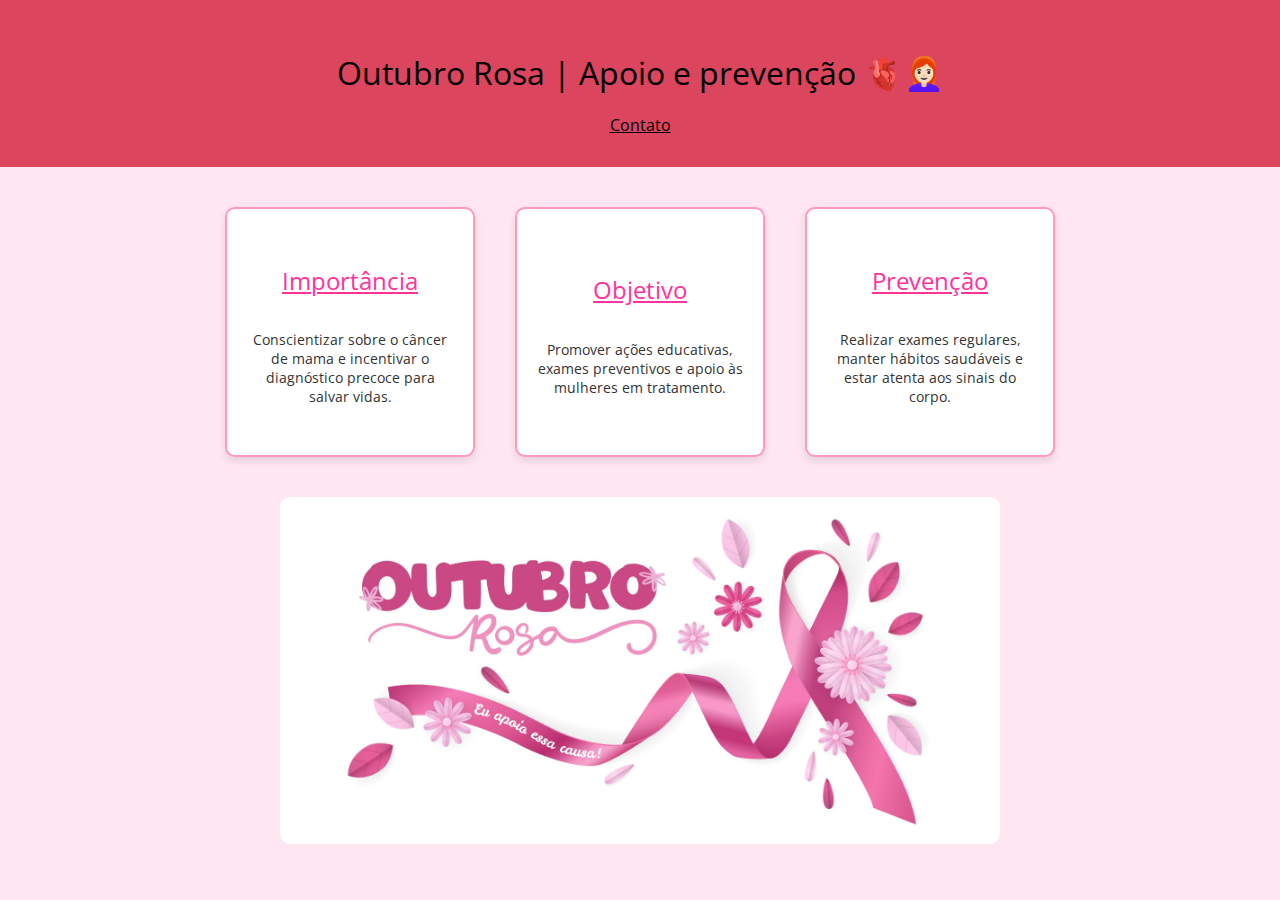
<file: index.html>
<!DOCTYPE html>
<html lang="en">

<head>
  <meta charset="UTF-8">
  <meta name="viewport" content="width=device-width, initial-scale=1.0">
  <title>Outubro Rosa</title>
  <link rel="preconnect" href="https://fonts.googleapis.com">
  <link rel="preconnect" href="https://fonts.gstatic.com" crossorigin>
  <link href="https://fonts.googleapis.com/css2?family=Open+Sans:ital,wght@0,300..800;1,300..800&display=swap"
    rel="stylesheet">
  <link rel="stylesheet" href="../css/index.css">
</head>

<body style="margin: 0px;">
  <div style="background-color: rgb(219, 69, 94);" class="head">
    <p>
    <h1 style="margin: 0px; padding: 20px; text-align: center;">Outubro Rosa | Apoio e prevenção 🫀👩🏻‍🦰</h1>
    <a href="html/contato.html" style="color: black;">Contato</a>
    </p>
  </div>
  <div class="container">
    <div class="card">

      <h2><a href="html/importancia.html" class="">Importância</a></h2>
      <p>Conscientizar sobre o câncer de mama e incentivar o diagnóstico precoce para salvar vidas.</p>
    </div>
    <div class="card">
      <h2><a href="html/objetivo.html" class="">Objetivo</a></h2>
      <p>Promover ações educativas, exames preventivos e apoio às mulheres em tratamento.</p>
    </div>
    <div class="card">
      <h2><a href="html/prevencao.html" class="">Prevenção</a></h2>
      <p>Realizar exames regulares, manter hábitos saudáveis e estar atenta aos sinais do corpo.</p>
    </div>
    <div class="imagem">
      <img src="../img/imagem2.jpg">
    </div>

</body>

</html>
</file>
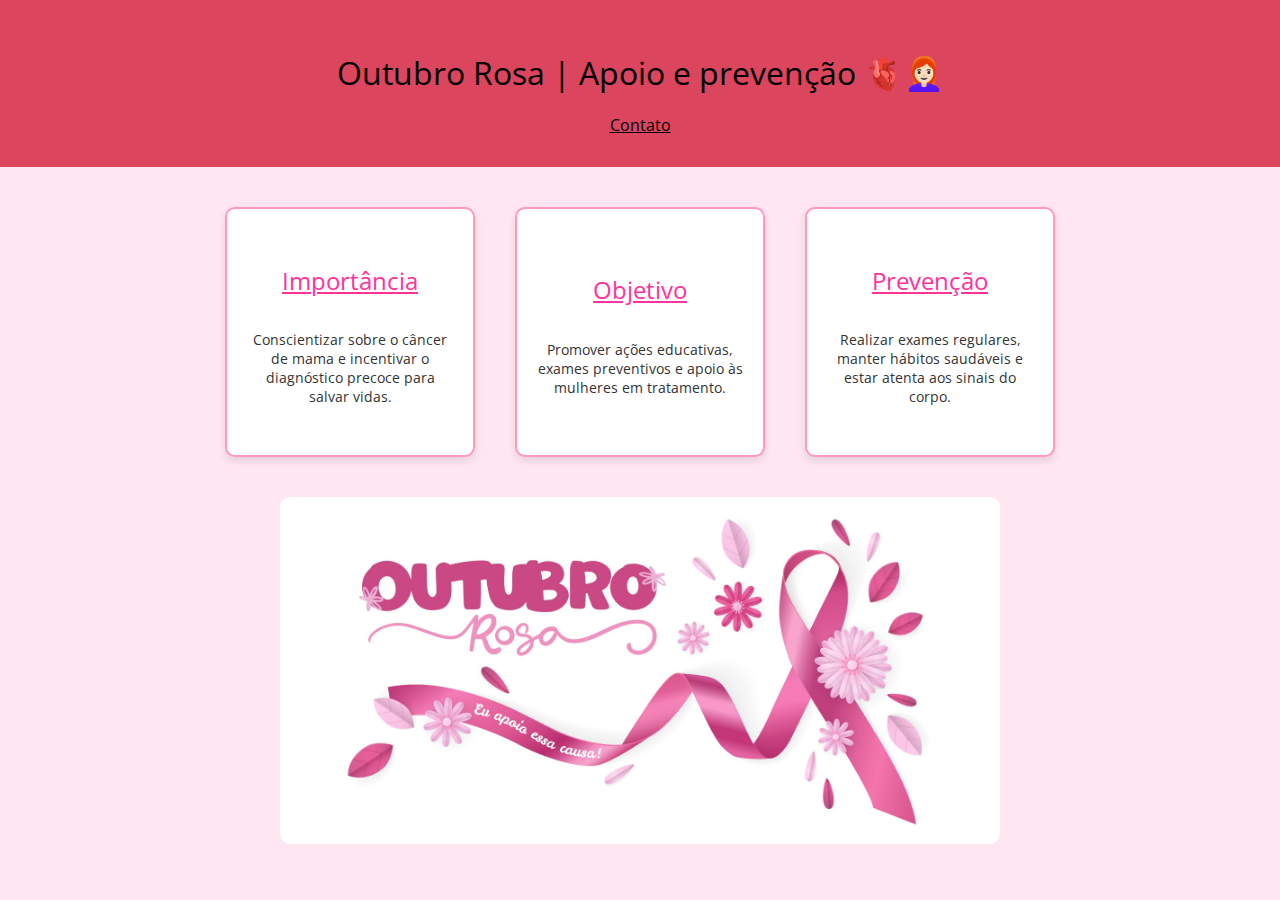
<file: html/index.html>
<!DOCTYPE html>
<html lang="en">

<head>
  <meta charset="UTF-8">
  <meta name="viewport" content="width=device-width, initial-scale=1.0">
  <title>Outubro Rosa</title>
  <link rel="preconnect" href="https://fonts.googleapis.com">
  <link rel="preconnect" href="https://fonts.gstatic.com" crossorigin>
  <link href="https://fonts.googleapis.com/css2?family=Open+Sans:ital,wght@0,300..800;1,300..800&display=swap"
    rel="stylesheet">
  <link rel="stylesheet" href="../css/index.css">
</head>

<body style="margin: 0px;">
  <div style="background-color: rgb(219, 69, 94);" class="head">
    <p>
    <h1 style="margin: 0px; padding: 20px; text-align: center;">Outubro Rosa | Apoio e prevenção 🫀👩🏻‍🦰</h1>
    <a href="contato.html" style="color: black;">Contato</a>
    </p>
  </div>
  <div class="container">
    <div class="card">

      <h2><a href="importancia.html" class="">Importância</a></h2>
      <p>Conscientizar sobre o câncer de mama e incentivar o diagnóstico precoce para salvar vidas.</p>
    </div>
    <div class="card">
      <h2><a href="objetivo.html" class="">Objetivo</a></h2>
      <p>Promover ações educativas, exames preventivos e apoio às mulheres em tratamento.</p>
    </div>
    <div class="card">
      <h2><a href="prevencao.html" class="">Prevenção</a></h2>
      <p>Realizar exames regulares, manter hábitos saudáveis e estar atenta aos sinais do corpo.</p>
    </div>
    <div class="imagem">
      <img src="../img/imagem2.jpg">
    </div>

</body>

</html>
</file>
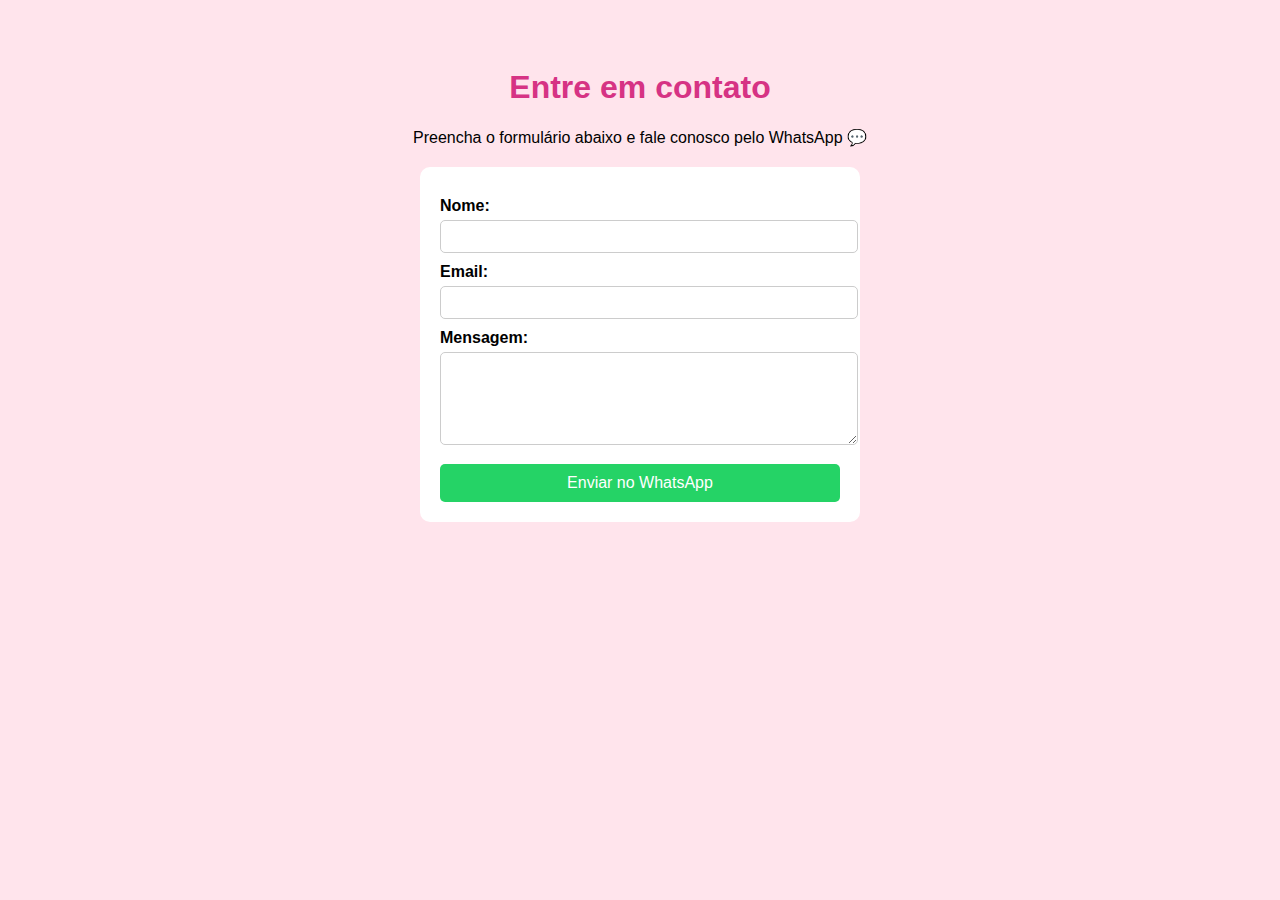
<file: html/contato.html>
<!DOCTYPE html>
<html lang="pt-br">
<head>
  <meta charset="UTF-8">
  <title>Contato - Outubro Rosa</title>
  <link rel="stylesheet" href="../css/contato.css">
</head>
<body>

  <h1>Entre em contato</h1>
  <p>Preencha o formulário abaixo e fale conosco pelo WhatsApp 💬</p>

  <form id="formContato">
    <label for="nome">Nome:</label>
    <input type="text" id="nome" required>

    <label for="email">Email:</label>
    <input type="email" id="email" required>

    <label for="mensagem">Mensagem:</label>
    <textarea id="mensagem" rows="5" required></textarea>

    <button type="submit">Enviar no WhatsApp</button>
  </form>

  <script src="../js/contato.js"></script>
</body>
</html>
</file>
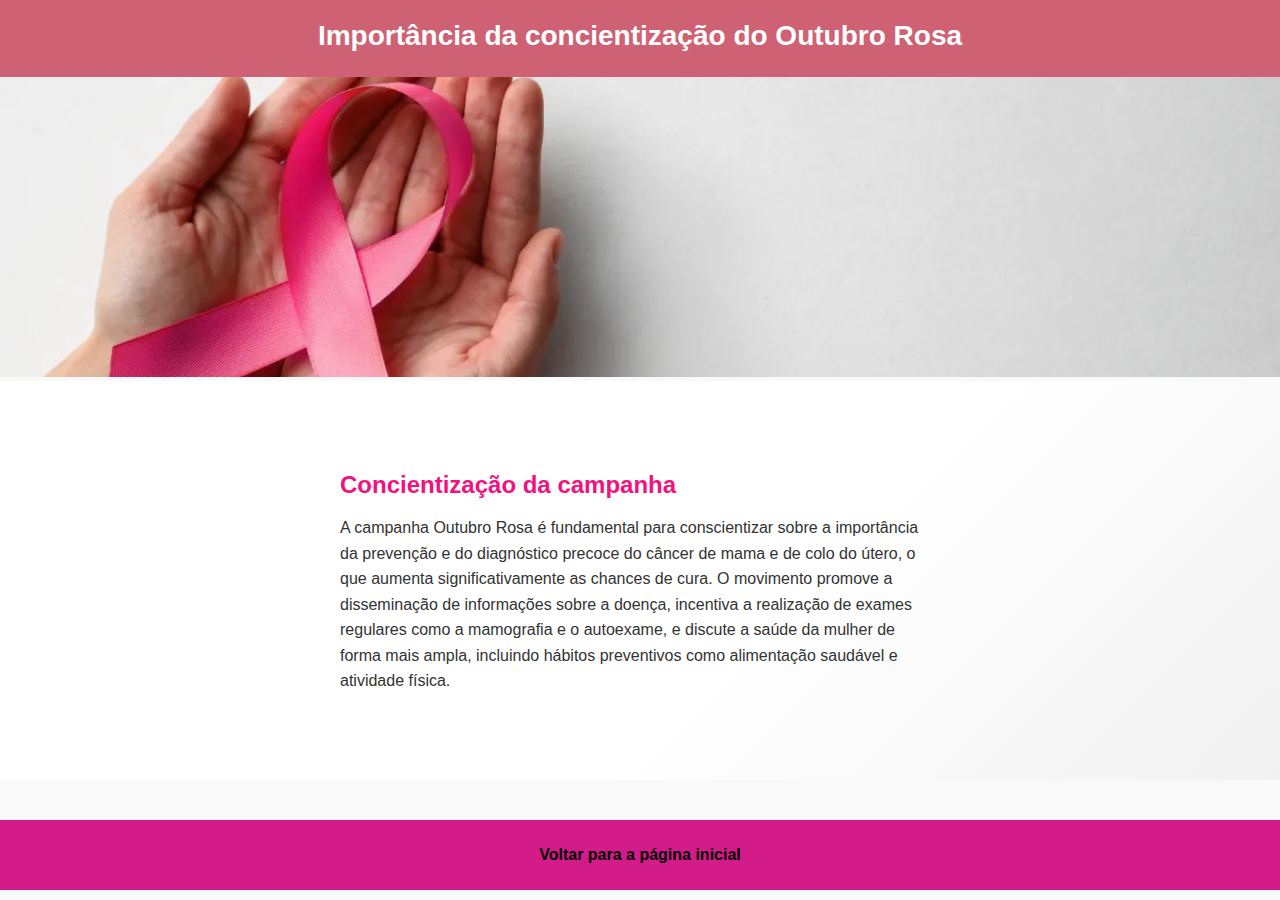
<file: html/importancia.html>
<!DOCTYPE html>
<html lang="pt-BR">
<head>
  <meta charset="UTF-8">
  <meta name="viewport" content="width=device-width, initial-scale=1.0">
  <title>Importância - Outubro Rosa</title>
  <link rel="stylesheet" href="../css/importancia.css">
</head>
<body>
  <header>
    <h1>Importância da concientização do Outubro Rosa</h1>
    <p></p>
  </header>

  
 
  <section class="carrossel">
    <div>
      <img src="" alt="" id="img-carrossel" class="img-carrossel">
    </div>
  </section>
  <section class="hero">
   
    <div class="content-box">
      <h2 style="color: rgb(242, 17, 126);">Concientização da campanha</h2>
      <p>
        A campanha Outubro Rosa é fundamental para conscientizar sobre a importância da prevenção e do diagnóstico precoce do câncer de mama e de colo do útero, o que aumenta significativamente as chances de cura. O movimento promove a disseminação de informações sobre a doença, incentiva a realização de exames regulares como a mamografia e o autoexame, e discute a saúde da mulher de forma mais ampla, incluindo hábitos preventivos como alimentação saudável e atividade física. 
      </p>
      
    </div>
  </section>

  <footer>
    <p><a href="../index.html" style="color: black;"> Voltar para a página inicial</a></p>
  </footer>
  <script src="../js/carrossel_importancia.js"></script>
</body>
</html>
</file>
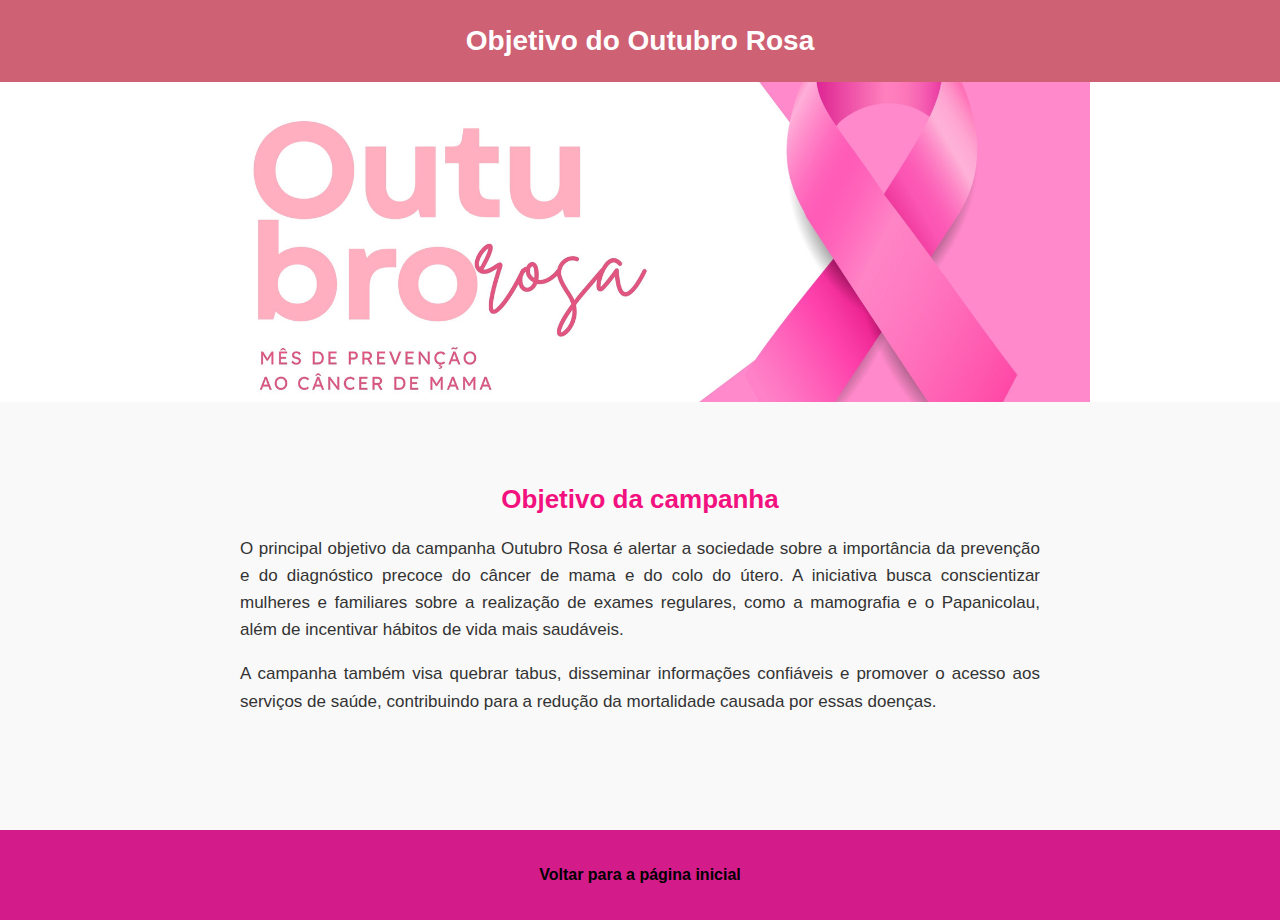
<file: html/objetivo.html>
<!DOCTYPE html>
<html lang="pt-BR">
<head>
  <meta charset="UTF-8">
  <meta name="viewport" content="width=device-width, initial-scale=1.0">
  <title>Objetivo - Outubro Rosa</title>
  <link rel="stylesheet" href="../css/objetivo.css">
</head>
<body>

<header>
  <h1>Objetivo do Outubro Rosa</h1>
</header>


<section class="imagem-container">
  <img src="../img/imagem.jpg" alt="Imagem do Outubro Rosa">
</section>


<section class="hero">
  <div class="content-box">
    <h2>Objetivo da campanha</h2>
    <p>
      O principal objetivo da campanha Outubro Rosa é alertar a sociedade sobre a importância
      da prevenção e do diagnóstico precoce do câncer de mama e do colo do útero. A iniciativa
      busca conscientizar mulheres e familiares sobre a realização de exames regulares, como
      a mamografia e o Papanicolau, além de incentivar hábitos de vida mais saudáveis.
    </p>
    <p>
      A campanha também visa quebrar tabus, disseminar informações confiáveis e promover o acesso
      aos serviços de saúde, contribuindo para a redução da mortalidade causada por essas doenças.
    </p>
  </div>
</section>

<footer>
  <p><a href="index.html">Voltar para a página inicial</a></p>
</footer>

</body>
</html>
</file>
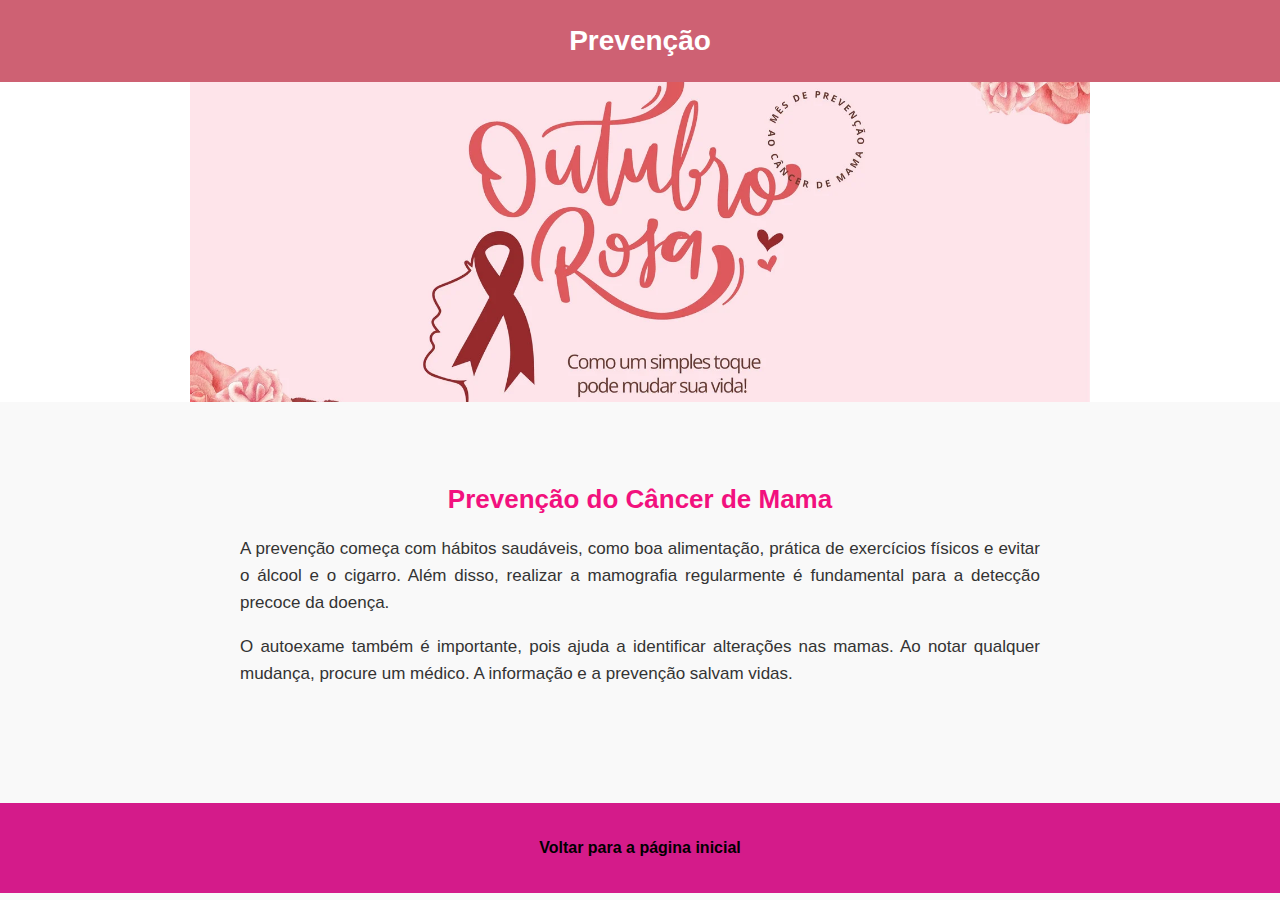
<file: html/prevencao.html>
<!DOCTYPE html>
<html lang="pt-BR">
<head>
  <meta charset="UTF-8">
  <meta name="viewport" content="width=device-width, initial-scale=1.0">
  <title>Prevenção - Outubro Rosa</title>
  <link rel="stylesheet" href="../css/objetivo.css">
</head>
<body>

<header>
  <h1>Prevenção</h1>
</header>


<section class="imagem-container">
  <img src="../img/imagem3.webp" alt="Imagem do Outubro Rosa">
</section>


<section class="hero">
  <div class="content-box">
    <h2>Prevenção do Câncer de Mama</h2>
    <p>
      A prevenção começa com hábitos saudáveis, como boa alimentação, prática de exercícios físicos e evitar o álcool e o cigarro. Além disso, realizar a mamografia regularmente é fundamental para a detecção precoce da doença.
    </p>
    <p>
      O autoexame também é importante, pois ajuda a identificar alterações nas mamas. Ao notar qualquer mudança, procure um médico. A informação e a prevenção salvam vidas.
    </p>
  </div>
</section>

<footer>
  <p><a href="index.html">Voltar para a página inicial</a></p>
</footer>

</body>
</html>
</file>
<file: css/index.css>
html {
  margin: 0px;
}
* {
  box-sizing: border-box;
  font-family: "Open Sans", sans-serif;
  font-optical-sizing: auto;
  font-weight: 400;
  font-style: normal;
  font-variation-settings:
    "wdth" 100;
}

.head {
  padding: 15px;
}

body {
  margin: 0;
  font-family: Arial, sans-serif;
  background-color: #ffe6f0; /* rosa claro */
  text-align: center;
}

header {
  background-color: #ff99c2;
  color: white;
  padding: 20px;
  font-size: 24px;
  font-weight: bold;
}

.container {
  display: flex;
  justify-content: center;
  gap: 40px;
  padding: 40px;
  flex-wrap: wrap;
}

.card {
  background-color: white;
  border: 2px solid #ff99c2;
  border-radius: 10px;
  width: 250px;
  height: 250px;
  padding: 20px;
  box-shadow: 0 4px 8px rgba(0,0,0,0.1);
  display: flex;
  flex-direction: column;
  justify-content: center;
  align-items: center;
}

.card h2 a {
  color: #ff3399;
  margin-bottom: 10px;
}

.card p {
  font-size: 14px;
  color: #333;
}

h2 {
  cursor: poi;
}

.imagem img {
  width: 60%;
  border-radius: 10px;
}
</file>
<file: css/contato.css>
body {
  font-family: Arial, sans-serif;
  background: #ffe4ec;
  padding: 40px;
}

h1 {
  color: #d63384;
  text-align: center;
}

p {
  text-align: center;
  margin-bottom: 20px;
}

form {
  max-width: 400px;
  margin: 0 auto;
  background: #fff;
  padding: 20px;
  border-radius: 10px;
}

label {
  display: block;
  margin-top: 10px;
  font-weight: bold;
}

input, textarea {
  width: 100%;
  padding: 8px;
  margin-top: 5px;
  border-radius: 5px;
  border: 1px solid #ccc;
}

button {
  margin-top: 15px;
  width: 100%;
  padding: 10px;
  background: #25D366;
  color: white;
  border: none;
  border-radius: 5px;
  font-size: 16px;
  cursor: pointer;
}

button:hover {
  background: #1ebe5d;
}
</file>
<file: css/importancia.css>
body {
  margin: 0;
  font-family: Arial, sans-serif;
  background-color: #f9f9f9;
  color: #333;
}

header {
  background-color: #ce6173;
  color: white;
  padding: 20px;
  text-align: center;
}

header h1 {
  margin: 0;
  font-size: 28px;
}

header p {
  margin: 5px 0 0;
  font-size: 14px;
}

.hero {
  background: linear-gradient(135deg, #fff 60%, #f1f1f1 100%);
  padding: 60px 20px;
  display: flex;
  align-items: center;
  justify-content: center;
  flex-wrap: wrap;
}

.quote-box {
  flex: 1;
  min-width: 250px;
  max-width: 350px;
  background: #fff;
  border-left: 4px solid #b5122d;
  padding: 20px;
  margin: 10px;
  box-shadow: 0 4px 6px rgba(0,0,0,0.1);
  border-radius: 8px;
  font-style: italic;
}

.content-box {
  flex: 2;
  min-width: 280px;
  max-width: 600px;
  margin: 10px;
}

.content-box h2 {
  color: #b5122d;
  font-size: 24px;
  margin-bottom: 15px;
}

.content-box p {
  line-height: 1.6;
}

footer {
  background: #d41b8a;
  color: #fff;
  text-align: center;
  padding: 10px;
  margin-top: 40px;
}

footer a {
  color: #d036a7;
  text-decoration: none;
  font-weight: bold;
}
.img-carrossel {
  width: 100%;
  object-fit: cover;
  height: 300px;
}
</file>
<file: css/objetivo.css>
body {
  margin: 0;
  font-family: Arial, sans-serif;
  background-color: #f9f9f9;
  color: #333;
}


header {
  background-color: #ce6173;
  color: white;
  padding: 25px;
  text-align: center;
}

header h1 {
  margin: 0;
  font-size: 28px;
}


.imagem-container {
  width: 100%;
  display: flex;
  justify-content: center;
  align-items: center;
  background-color: white;
}

.imagem-container img {
  width: 100%;
  max-width: 900px;
  height: 320px;
  object-fit: cover;
}


.hero {
  padding: 60px 20px;
  display: flex;
  justify-content: center;
  align-items: center;
}

.content-box {
  max-width: 800px;
  text-align: justify;
}

.content-box h2 {
  color: rgb(242, 17, 126);
  font-size: 26px;
  margin-bottom: 20px;
  text-align: center;
}

.content-box p {
  line-height: 1.6;
  font-size: 17px;
  margin-bottom: 15px;
}


footer {
  background: #d41b8a;
  padding: 20px;
  text-align: center;
  margin-top: 40px;
}

footer a {
  color: black;
  font-weight: bold;
  text-decoration: none;
}

footer a:hover {
  text-decoration: underline;
}
</file>
